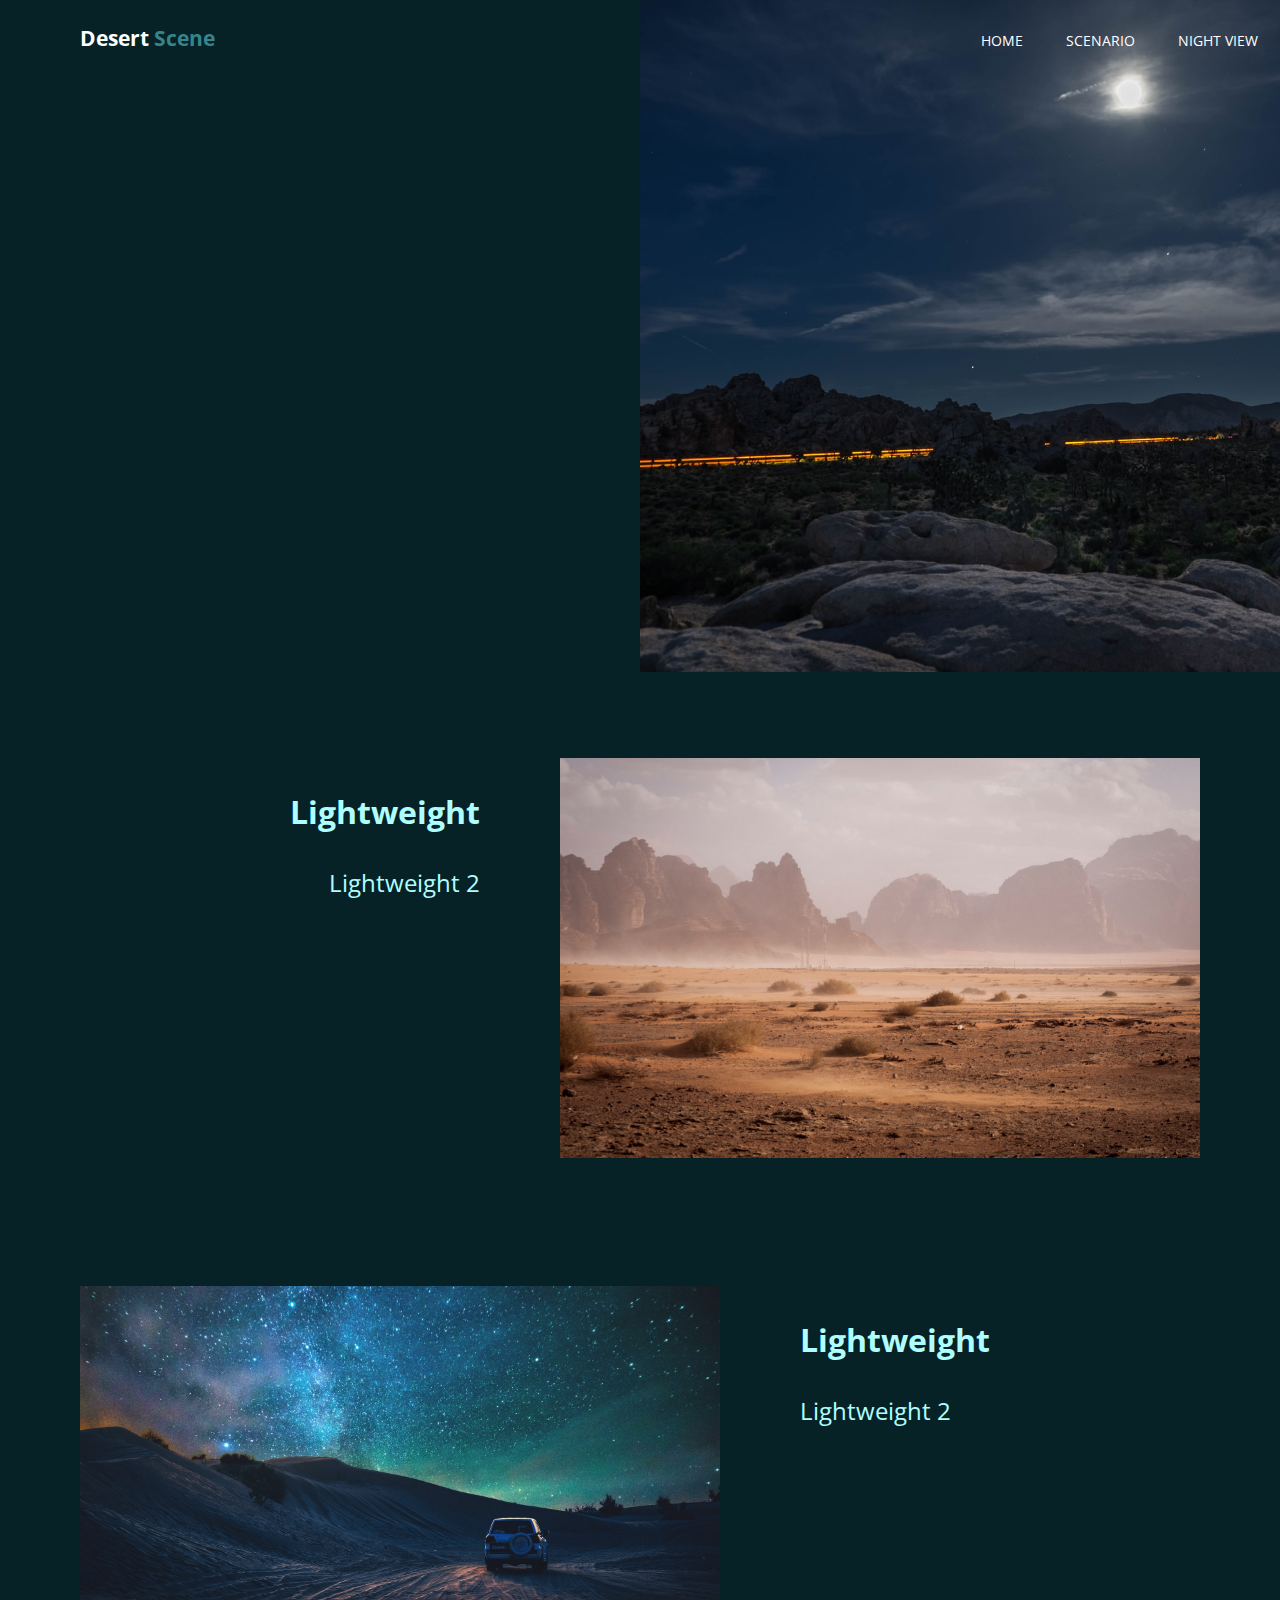
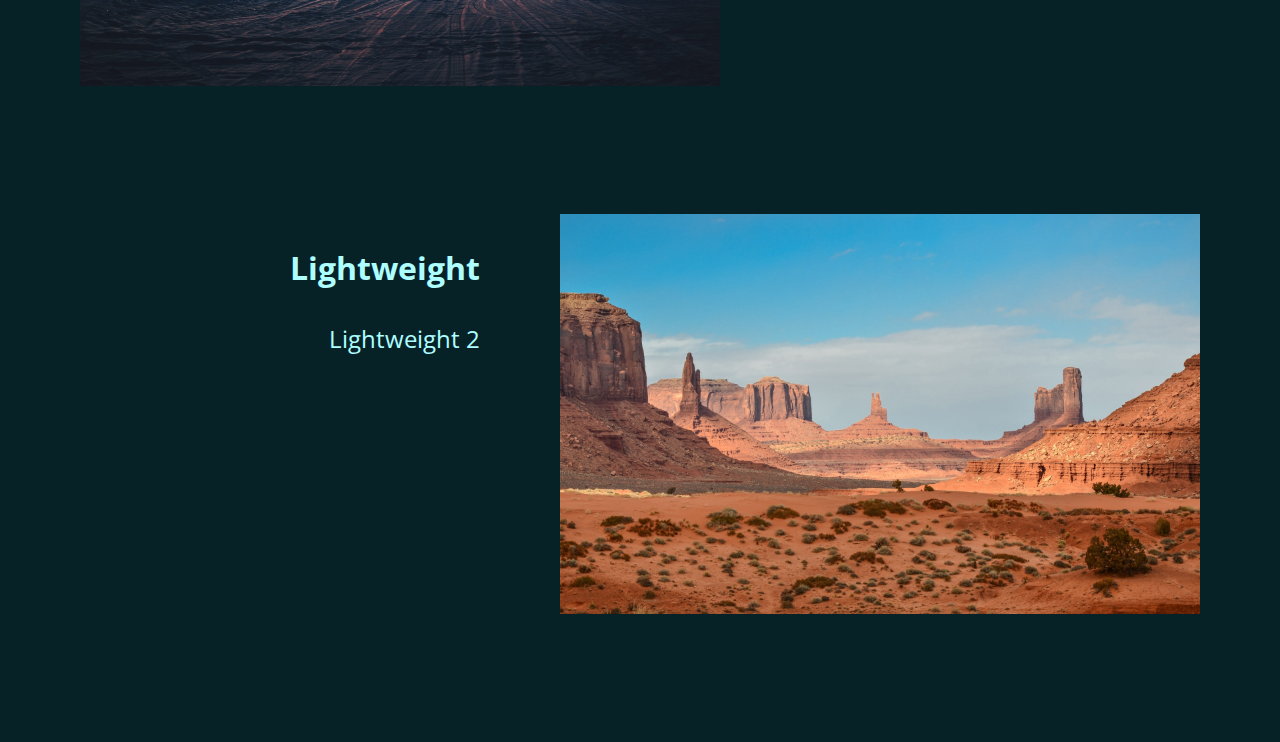
<file: HTML CSS JS Practice/index.html>
<!DOCTYPE html>
<html lang="en">

<head>
    <meta charset="UTF-8">
    <meta http-equiv="X-UA-Compatible" content="IE=edge">
    <meta name="viewport" content="width=device-width, initial-scale=1.0">
    <title>Desert</title>
    <link rel="preconnect" href="https://fonts.googleapis.com">
    <link rel="preconnect" href="https://fonts.gstatic.com" crossorigin>
    <link href="https://fonts.googleapis.com/css2?family=Open+Sans:wght@400;700&display=swap" rel="stylesheet">
    <link rel="stylesheet" href="CSS/main.css">
</head>

<body>
    <div class="hero-image"></div>
    <div class="wrapper">
        <header>
            <a href="#" class="logo">Desert <span>Scene</span></a>

            <nav>
                <svg class="close" viewBox="0 0 33 33" fill="none" xmlns="http://www.w3.org/2000/svg">
                    <path
                        d="M16.5 0.25C13.2861 0.25 10.1443 1.20305 7.47199 2.98862C4.79969 4.77419 2.71689 7.31209 1.48697 10.2814C0.257041 13.2507 -0.0647633 16.518 0.562247 19.6702C1.18926 22.8224 2.73692 25.7179 5.00952 27.9905C7.28213 30.2631 10.1776 31.8108 13.3298 32.4378C16.482 33.0648 19.7493 32.743 22.7186 31.513C25.6879 30.2831 28.2258 28.2003 30.0114 25.528C31.797 22.8557 32.75 19.7139 32.75 16.5C32.75 14.366 32.3297 12.2529 31.5131 10.2814C30.6964 8.30985 29.4994 6.51847 27.9905 5.00952C26.4815 3.50056 24.6902 2.3036 22.7186 1.48696C20.7471 0.670319 18.634 0.25 16.5 0.25ZM20.9038 18.5963C21.0561 18.7473 21.177 18.927 21.2595 19.1251C21.342 19.3231 21.3844 19.5355 21.3844 19.75C21.3844 19.9645 21.342 20.1769 21.2595 20.3749C21.177 20.573 21.0561 20.7527 20.9038 20.9038C20.7527 21.0561 20.573 21.177 20.3749 21.2594C20.1769 21.3419 19.9645 21.3844 19.75 21.3844C19.5355 21.3844 19.3231 21.3419 19.1251 21.2594C18.927 21.177 18.7473 21.0561 18.5963 20.9038L16.5 18.7913L14.4038 20.9038C14.2527 21.0561 14.073 21.177 13.8749 21.2594C13.6769 21.3419 13.4645 21.3844 13.25 21.3844C13.0355 21.3844 12.8231 21.3419 12.6251 21.2594C12.427 21.177 12.2473 21.0561 12.0963 20.9038C11.9439 20.7527 11.8231 20.573 11.7406 20.3749C11.6581 20.1769 11.6156 19.9645 11.6156 19.75C11.6156 19.5355 11.6581 19.3231 11.7406 19.1251C11.8231 18.927 11.9439 18.7473 12.0963 18.5963L14.2088 16.5L12.0963 14.4038C11.7903 14.0978 11.6184 13.6827 11.6184 13.25C11.6184 12.8173 11.7903 12.4022 12.0963 12.0963C12.4023 11.7903 12.8173 11.6184 13.25 11.6184C13.6827 11.6184 14.0978 11.7903 14.4038 12.0963L16.5 14.2088L18.5963 12.0963C18.9023 11.7903 19.3173 11.6184 19.75 11.6184C20.1827 11.6184 20.5978 11.7903 20.9038 12.0963C21.2098 12.4022 21.3817 12.8173 21.3817 13.25C21.3817 13.6827 21.2098 14.0978 20.9038 14.4038L18.7913 16.5L20.9038 18.5963Z"
                        fill="black" />
                </svg>

                <ul>
                    <li><a href="#">Home</a></li>
                    <li><a href="#">Scenario</a></li>
                    <li><a href="#">Night View</a></li>
                </ul>

            </nav>

            <svg class="menu" viewBox="0 0 48 32" fill="none" xmlns="http://www.w3.org/2000/svg">
                <path d="M24 32H0V26.6667H24V32ZM48 18.6667H0V13.3333H48V18.6667ZM48 5.33333H24V0H48V5.33333Z"
                    fill="white" />
            </svg>
        </header>

        <section class="hero">
            <h1>Enjoy the breath taking views</h1>
            <p class="subhead">The amazing,
                eye pleasing views of deserts that you surely amaze you.
            </p>

            <svg class="down-arrow" viewBox="0 0 16 132" fill="none" xmlns="http://www.w3.org/2000/svg">
                <path
                    d="M7.29289 131.707C7.68341 132.098 8.31658 132.098 8.7071 131.707L15.0711 125.343C15.4616 124.953 15.4616 124.319 15.0711 123.929C14.6805 123.538 14.0474 123.538 13.6568 123.929L7.99999 129.586L2.34314 123.929C1.95262 123.538 1.31945 123.538 0.928927 123.929C0.538402 124.319 0.538402 124.953 0.928927 125.343L7.29289 131.707ZM7 -4.37114e-08L6.99999 131L8.99999 131L9 4.37114e-08L7 -4.37114e-08Z"
                    fill="black" />
            </svg>
        </section>

        <section class="more-info">
            <div class="feature">
                <div class="content">
                    <p class="title">Lightweight</p>
                    <p class="desc">Lightweight 2</p>
                </div>
                <img src="Images/desert3.jpg" alt="">
            </div>

            <div class="feature flip">
                <div class="content">
                    <p class="title">Lightweight</p>
                    <p class="desc">Lightweight 2</p>
                </div>
                <img src="Images/desert2.jpg" alt="">
            </div>

            <div class="feature">
                <div class="content">
                    <p class="title">Lightweight</p>
                    <p class="desc">Lightweight 2</p>
                </div>
                <img src="Images/desert4.jpg" alt="">
            </div>
        </section>
    </div>

    <script>
        const menu = document.querySelector('.menu')
        const close = document.querySelector('.close')
        const nav = document.querySelector('nav')

        menu.addEventListener('click', () =>{
            nav.classList.add('open-nav')
        })

        close.addEventListener('click', () =>{
            nav.classList.remove('open-nav')
        })
    </script>

</body>

</html>
</file>
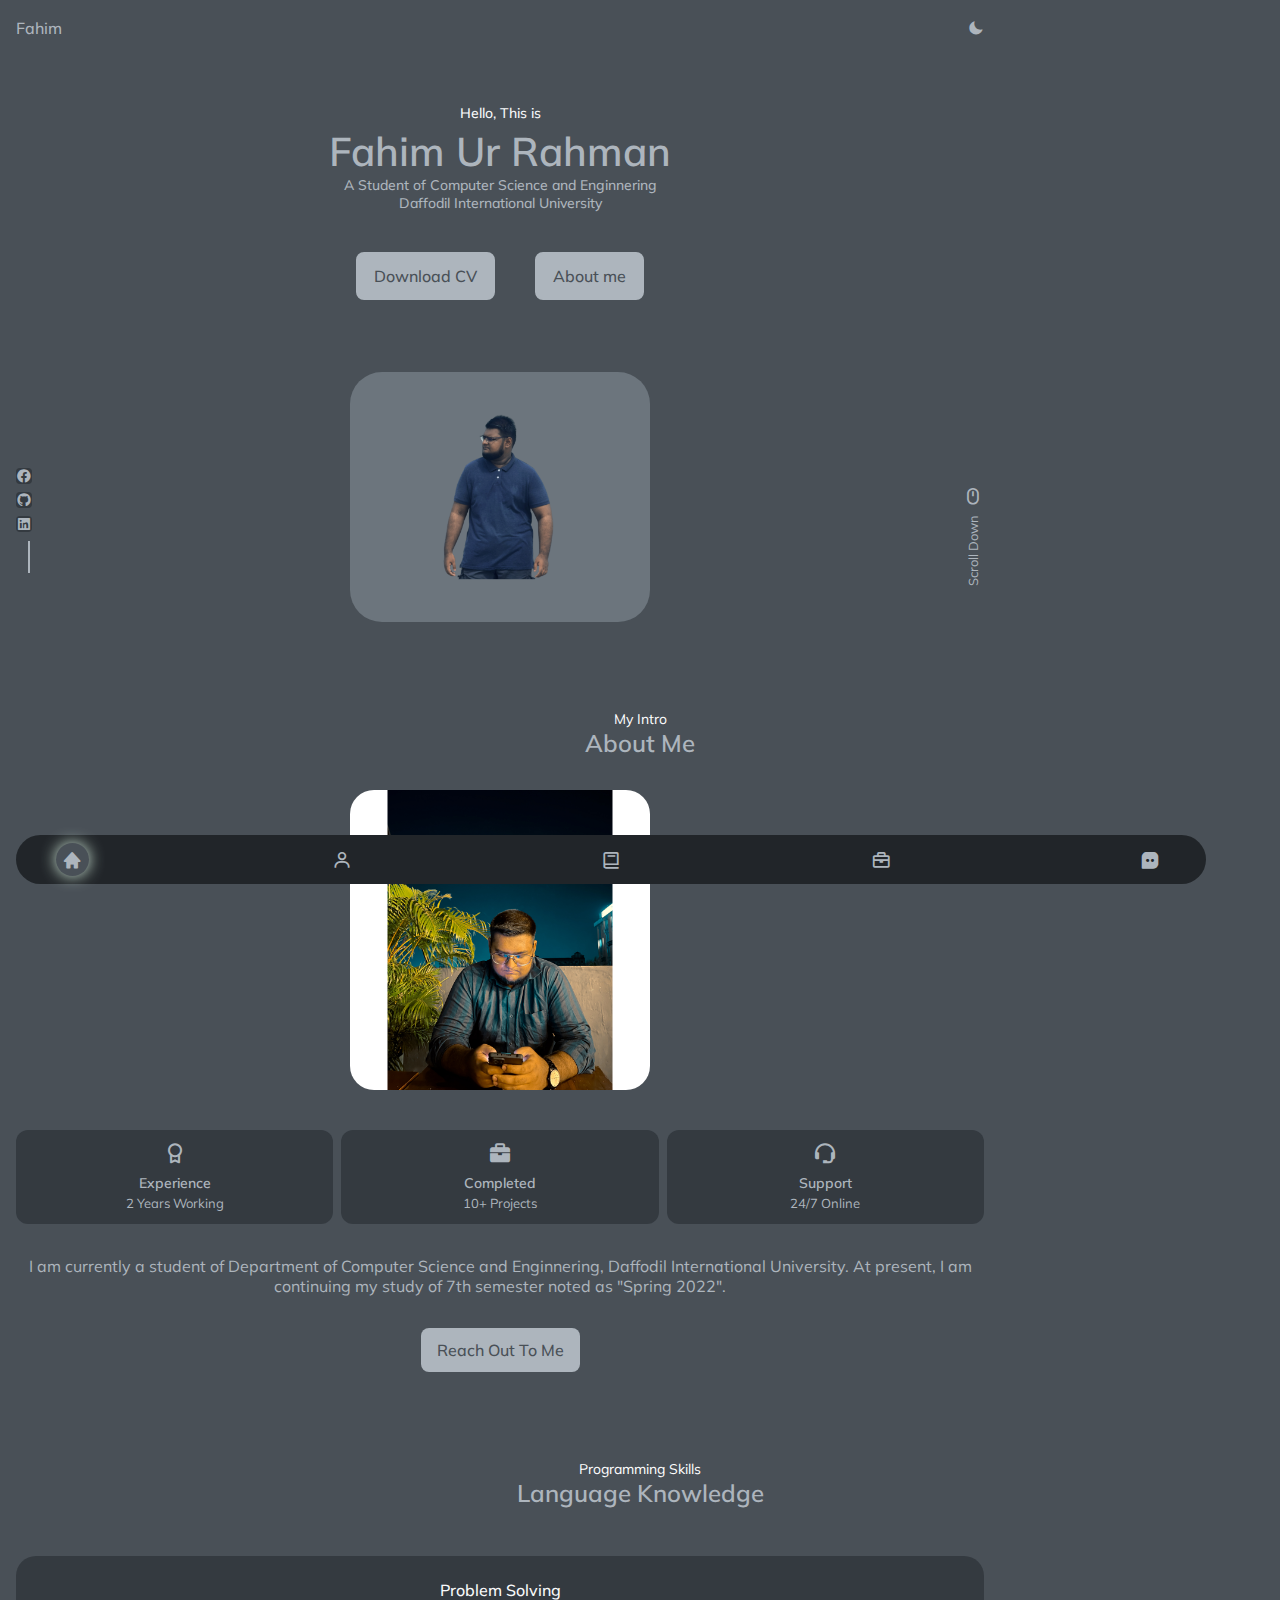
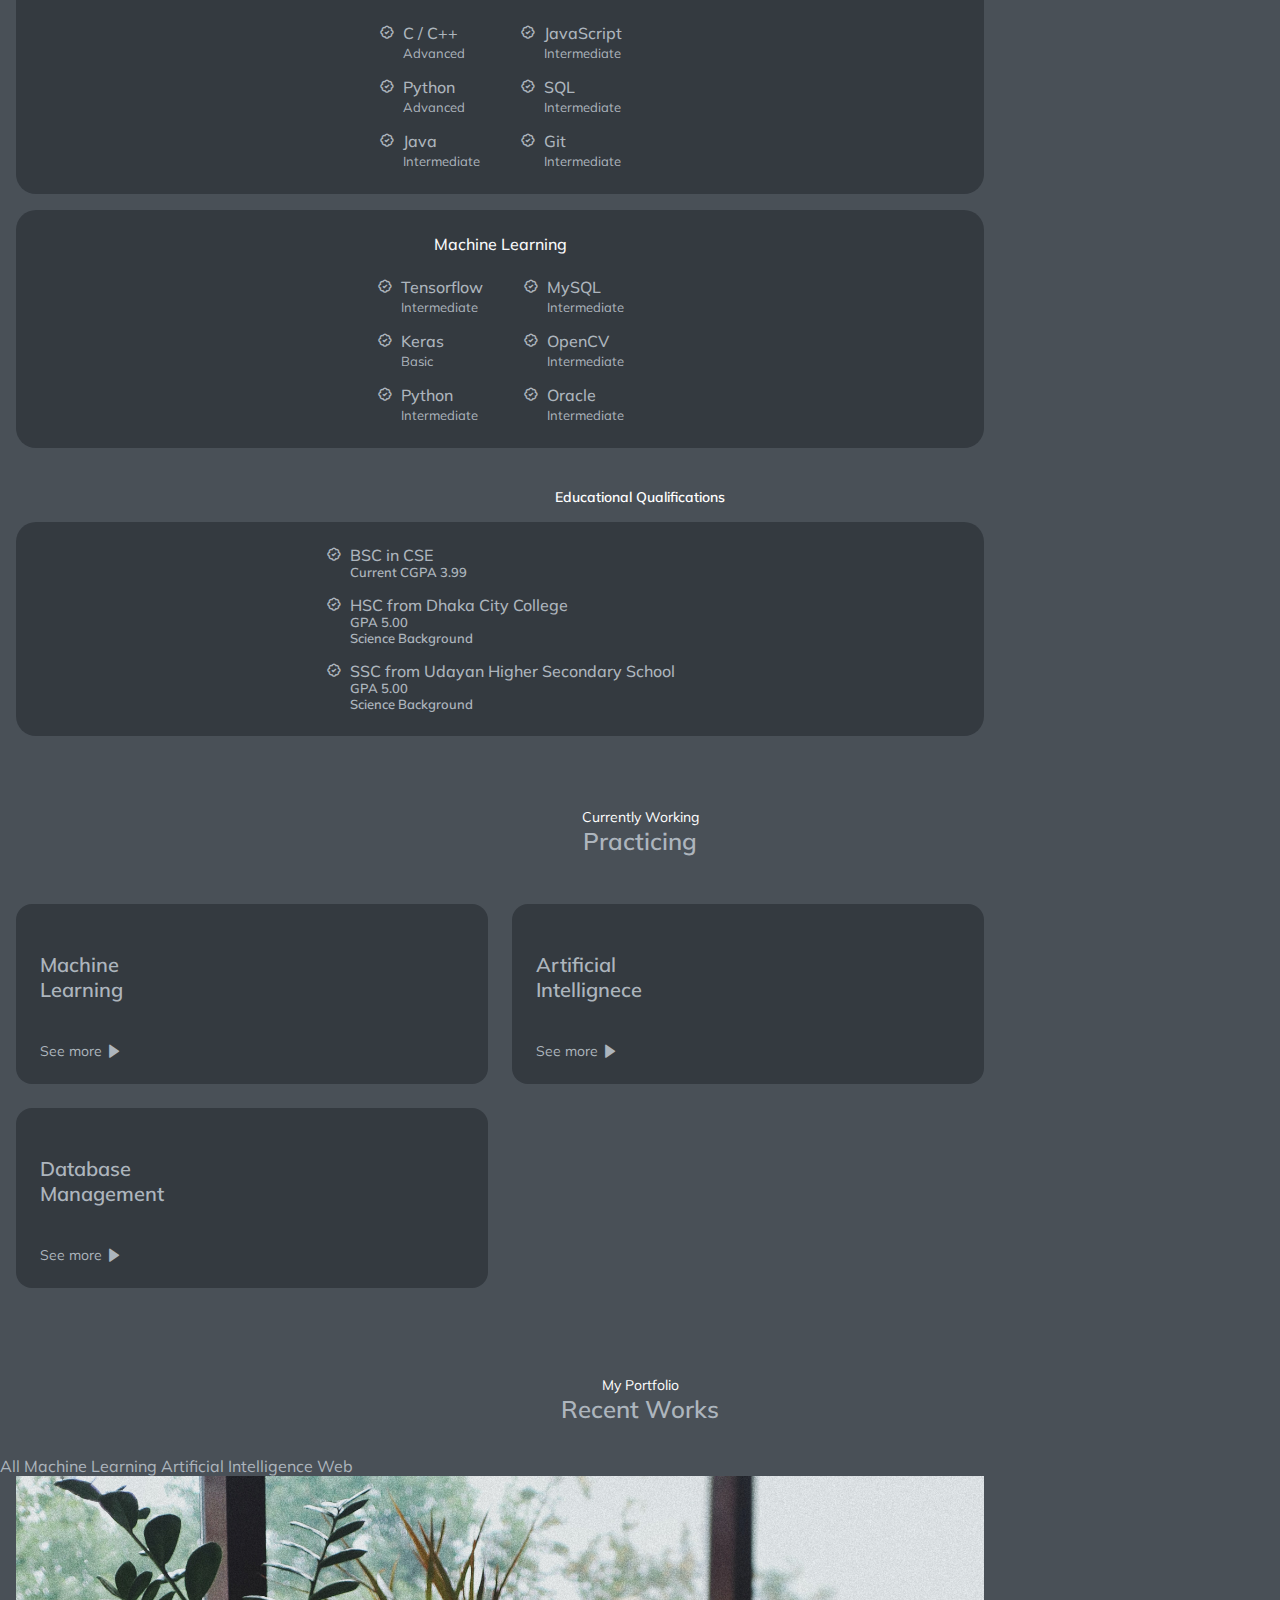
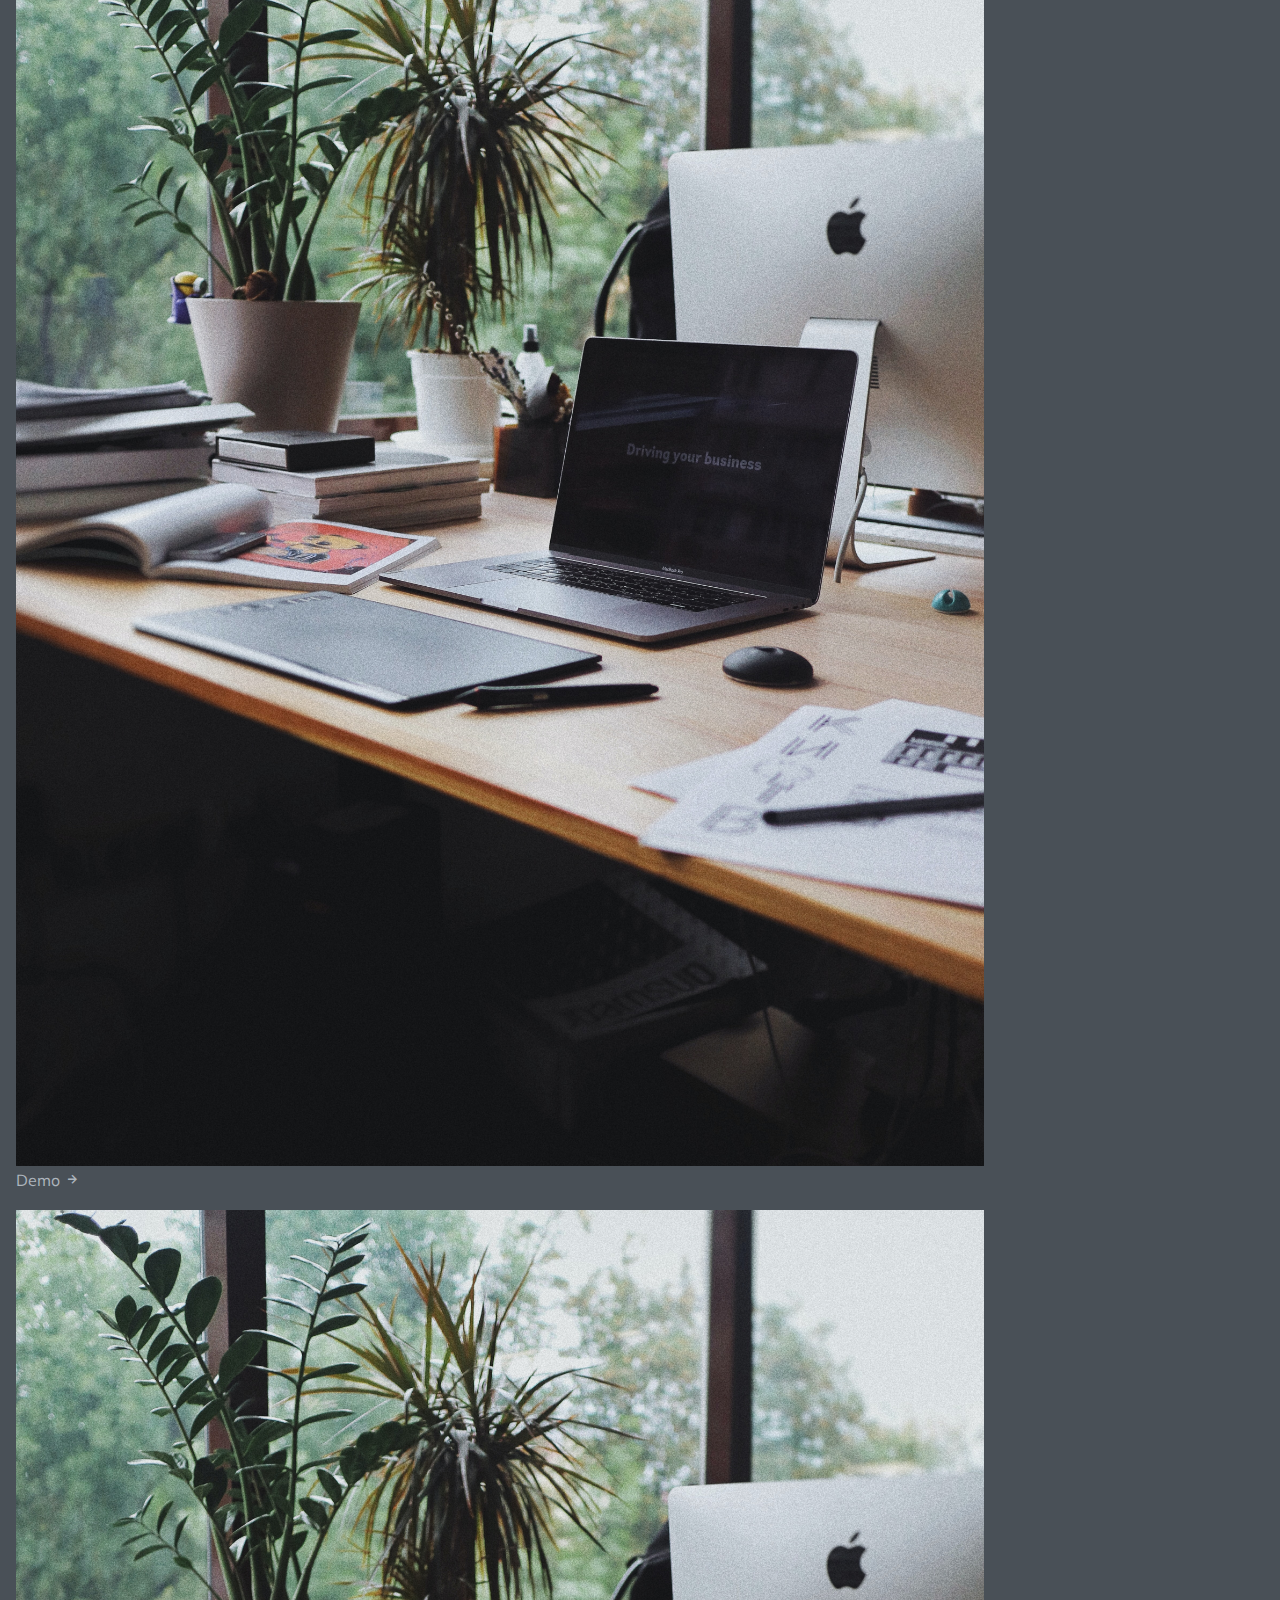
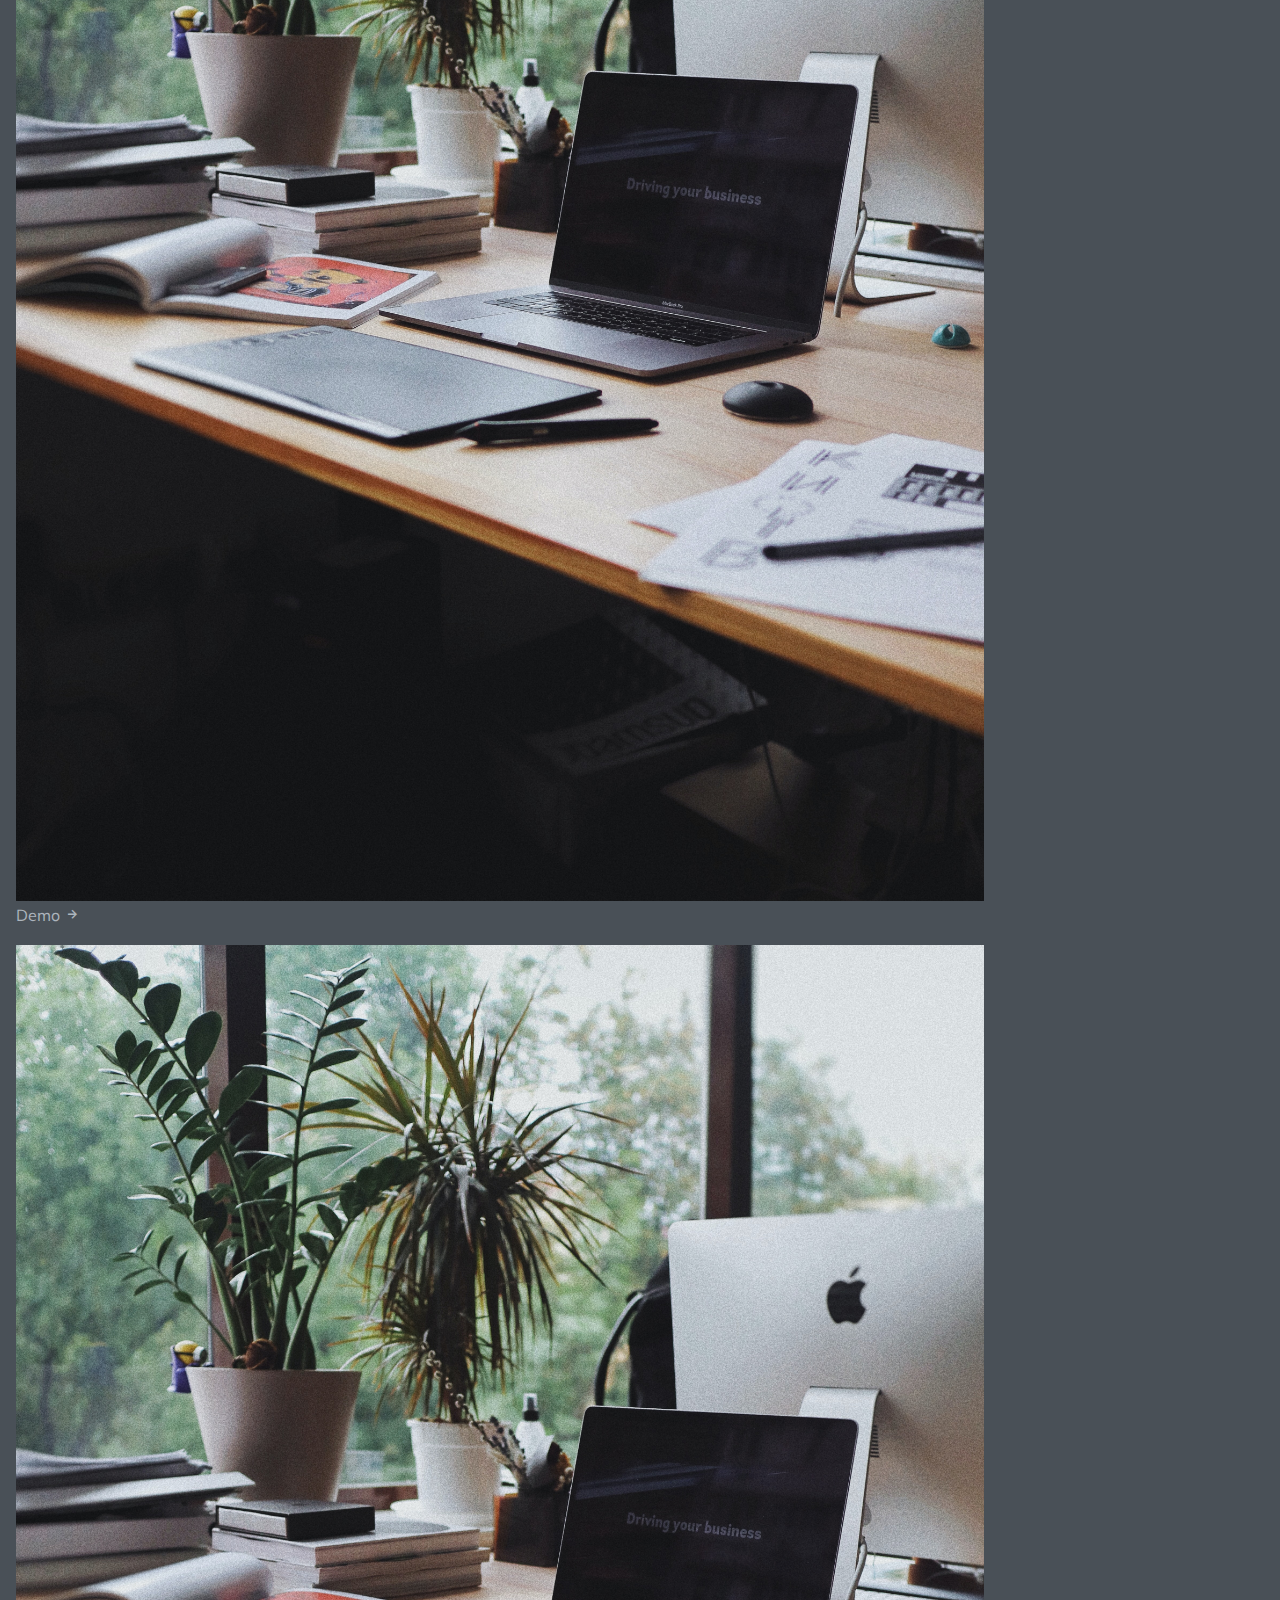
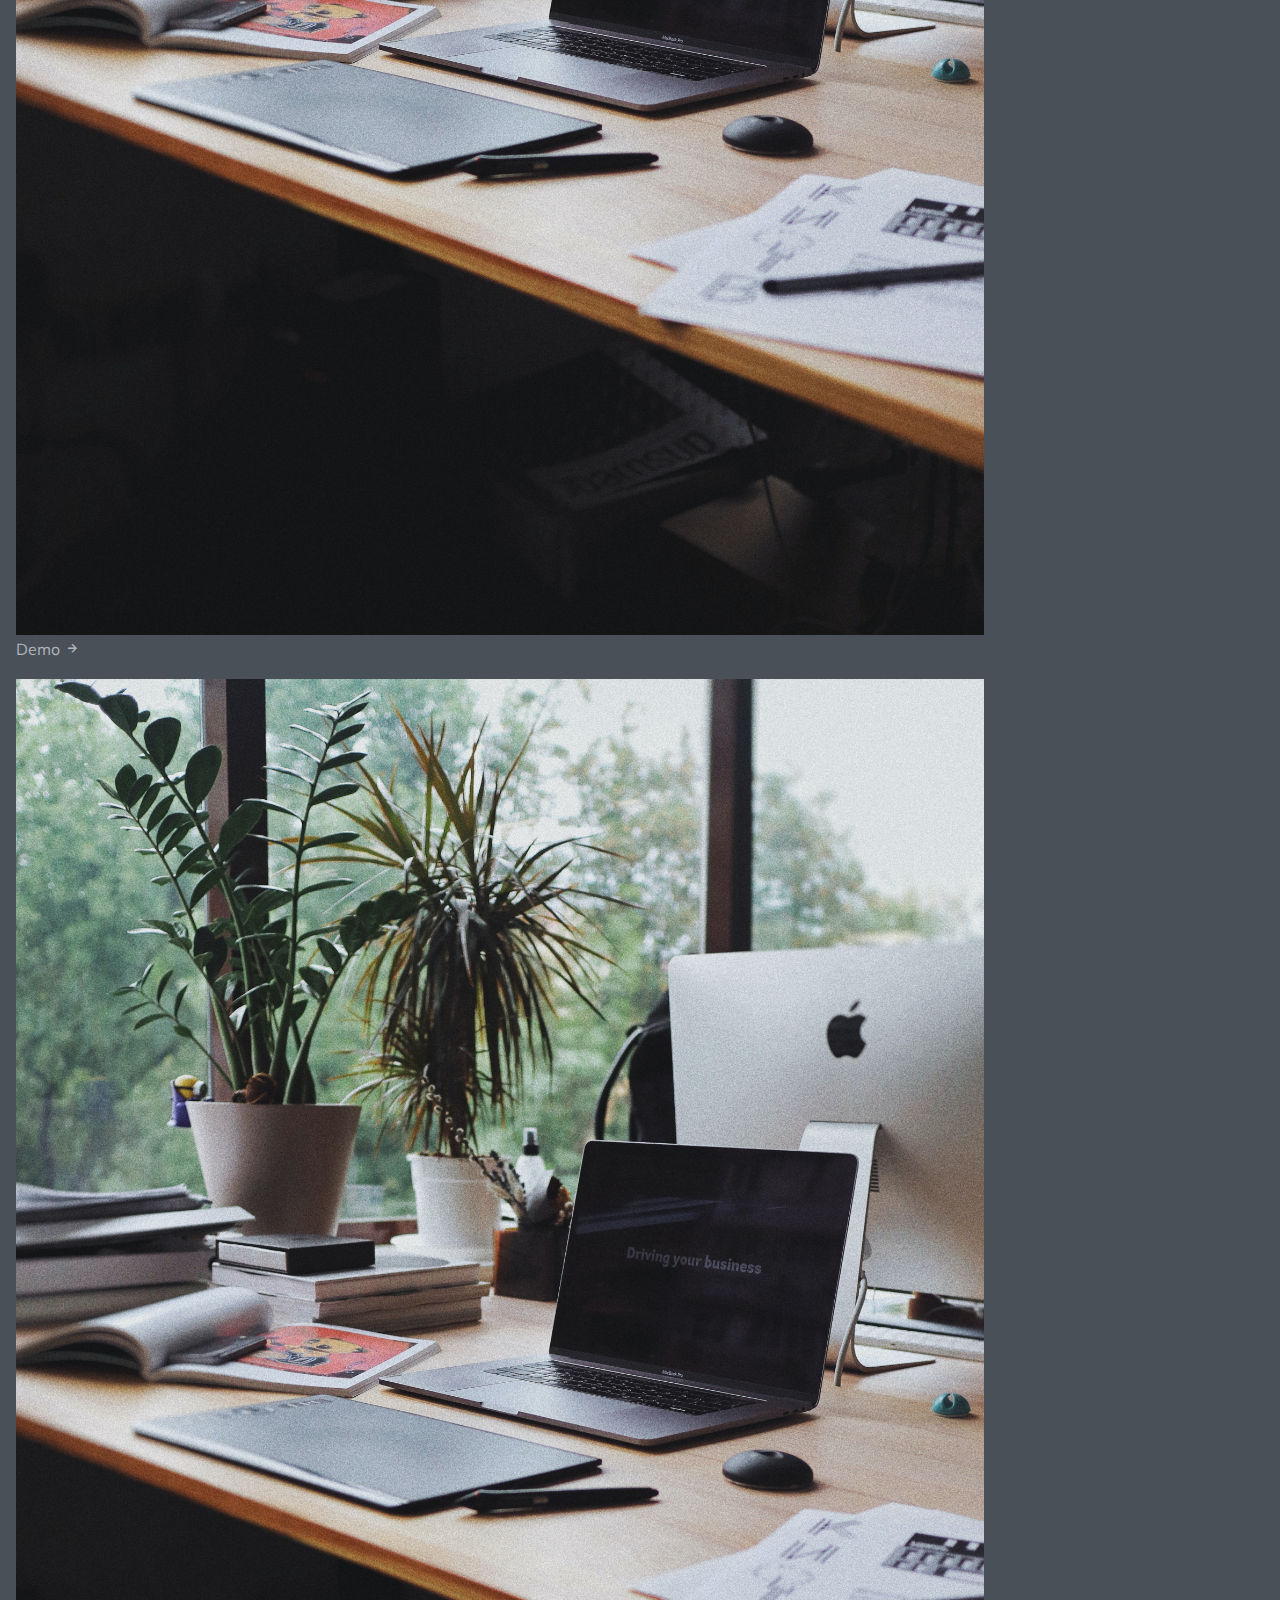
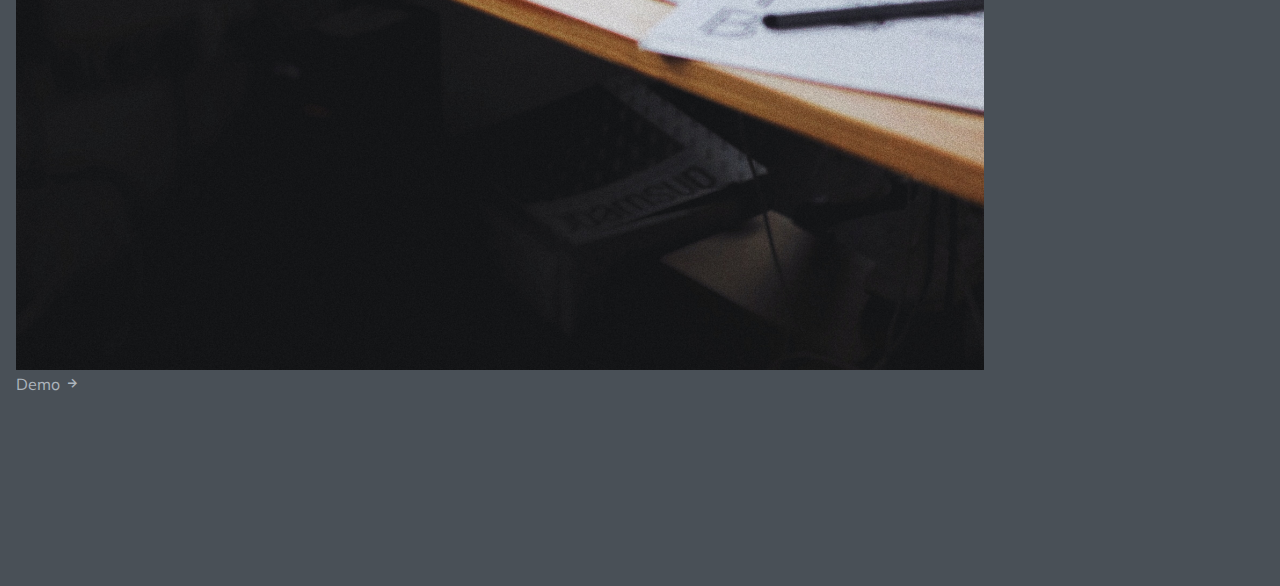
<file: Portfolio Practice/index.html>
<!DOCTYPE html>
<html lang="en">

<head>
    <meta charset="UTF-8">
    <meta http-equiv="X-UA-Compatible" content="IE=edge">
    <meta name="viewport" content="width=device-width, initial-scale=1.0">

    <!--Website Icon-->
    <link rel="shortcut icon" href="Images/shortcutIcon.png">

    <!--Boxicon Import-->
    <link href='https://unpkg.com/boxicons@2.1.1/css/boxicons.min.css' rel='stylesheet'>


    <title>Portfolio Of Fahim Ur Rahman</title>
    <link rel="shortcut icon" href="" type="Images/">
    <link rel="stylesheet" href="CSS/style.css">

</head>

<body>
    <!--Header-->
    <header class="header" id="header">
        <nav class="nav container">
            <a href="" class="nav_logo">Fahim</a>

            <div class="nav_menu">
                <ul class="nav_list">
                    <li class="nav_item">
                        <a href="#home" class="nav_link active-link">
                            <i class='bx bxs-home'></i>
                        </a>
                    </li>

                    <li class="nav_item">
                        <a href="#about" class="nav_link">
                            <i class='bx bx-user'></i>
                        </a>
                    </li>

                    <li class="nav_item">
                        <a href="#skills" class="nav_link">
                            <i class='bx bx-book'></i>
                        </a>
                    </li>

                    <li class="nav_item">
                        <a href="#work" class="nav_link">
                            <i class='bx bx-briefcase'></i>
                        </a>
                    </li>

                    <li class="nav_item">
                        <a href="#contact" class="nav_link">
                            <i class='bx bxs-message-square-dots'></i>
                        </a>
                    </li>
                </ul>
            </div>

            <!--Theme Change Button-->
            <i class='bx bxs-moon change-theme' id="theme-button"></i>
        </nav>
    </header>

    <!--Main-->
    <main class="main">
        <!-- Home-->
        <section class="home section" id="home">
            <div class="home_container container grid">
                <div class="home_data">
                    <span class="home_greeting">Hello, This is</span>
                    <h1 class="home_name">Fahim Ur Rahman</h1>
                    <h3 class="home_education">A Student of Computer Science and Enginnering <br>Daffodil International
                        University</h3>

                    <div class="home_button">
                        <a download="" href="PDF/CV-Fahim Ur Rahman.pdf" class="button button--ghost">
                            Download CV
                        </a>

                        <a href="#about" class="button button--ghost">About me</a>
                    </div>
                </div>

                <div class="home_handle">
                    <img src="Images/Fahim.png" alt="" class="home_img">
                </div>

                <div class="home_social">
                    <a href="https://www.facebook.com/FahimUrRahman66" class="home_social-link">
                        <i class='bx bxl-facebook-circle'></i>
                    </a>

                    <a href="https://github.com/MrFahim66" class="home_social-link">
                        <i class='bx bxl-github'></i>
                    </a>

                    <a href="https://www.linkedin.com/" class="home_social-link">
                        <i class='bx bxl-linkedin-square'></i>
                    </a>

                </div>

                <a href="#about" class="home_scroll">
                    <i class='bx bx-mouse home_scroll-icon'></i>
                    <span class="home_scroll-name">Scroll Down</span>
                </a>
            </div>
        </section>

        <!-- About-->
        <section class="about section" id="about">
            <span class="section_subtitle">My Intro</span>
            <h2 class="section_title">About Me</h2>

            <div class="about_container container grid">
                <img src="Images/Fahim_about.jpg" alt="" class="about_img">

                <div class="about_data">
                    <div class="about_info">
                        <div class="about_box">
                            <i class='bx bx-award about_icon'></i>
                            <h3 class="about_title">Experience</h3>
                            <span class="about_subtitle">2 Years Working</span>
                        </div>

                        <div class="about_box">
                            <i class='bx bxs-briefcase about_icon'></i>
                            <h3 class="about_title">Completed</h3>
                            <span class="about_subtitle">10+ Projects</span>
                        </div>

                        <div class="about_box">
                            <i class='bx bx-support about_icon'></i>
                            <h3 class="about_title">Support</h3>
                            <span class="about_subtitle">24/7 Online</span>
                        </div>
                    </div>

                    <p class="about_description">
                        I am currently a student of Department of Computer Science and Enginnering, Daffodil
                        International
                        University. At present, I am continuing my study of 7th semester noted as "Spring 2022".
                    </p>

                    <a href="#contact" class="button">Reach Out To Me</a>
                </div>
            </div>
        </section>

        <!-- Skills-->
        <section class="skills section" id="skills">
            <span class="section_subtitle">Programming Skills</span>
            <h2 class="section_title">Language Knowledge</h2>

            <div class="skills_container container grid">
                <div class="skills_content">
                    <h3 class="skills_title">Problem Solving</h3>

                    <div class="skills_box">
                        <div class="skills_group">
                            <div class="skills_data">
                                <i class='bx bx-badge-check'></i>

                                <div>
                                    <h3 class="skills_name">C / C++</h3>
                                    <span class="skills_level">Advanced</span>
                                </div>
                            </div>

                            <div class="skills_data">
                                <i class='bx bx-badge-check'></i>

                                <div>
                                    <h3 class="skills_name">Python</h3>
                                    <span class="skills_level">Advanced</span>
                                </div>
                            </div>

                            <div class="skills_data">
                                <i class='bx bx-badge-check'></i>

                                <div>
                                    <h3 class="skills_name">Java</h3>
                                    <span class="skills_level">Intermediate</span>
                                </div>
                            </div>
                        </div>

                        <div class="skills_group">
                            <div class="skills_data">
                                <i class='bx bx-badge-check'></i>

                                <div>
                                    <h3 class="skills_name">JavaScript</h3>
                                    <span class="skills_level">Intermediate</span>
                                </div>
                            </div>

                            <div class="skills_data">
                                <i class='bx bx-badge-check'></i>

                                <div>
                                    <h3 class="skills_name">SQL</h3>
                                    <span class="skills_level">Intermediate</span>
                                </div>
                            </div>

                            <div class="skills_data">
                                <i class='bx bx-badge-check'></i>

                                <div>
                                    <h3 class="skills_name">Git</h3>
                                    <span class="skills_level">Intermediate</span>
                                </div>
                            </div>
                        </div>
                    </div>
                </div>

            </div>

            <div class="skills_container container grid">
                <div class="skills_content">
                    <h3 class="skills_title">Machine Learning</h3>

                    <div class="skills_box">
                        <div class="skills_group">
                            <div class="skills_data">
                                <i class='bx bx-badge-check'></i>

                                <div>
                                    <h3 class="skills_name">Tensorflow</h3>
                                    <span class="skills_level">Intermediate</span>
                                </div>
                            </div>

                            <div class="skills_data">
                                <i class='bx bx-badge-check'></i>

                                <div>
                                    <h3 class="skills_name">Keras</h3>
                                    <span class="skills_level">Basic</span>
                                </div>
                            </div>

                            <div class="skills_data">
                                <i class='bx bx-badge-check'></i>

                                <div>
                                    <h3 class="skills_name">Python</h3>
                                    <span class="skills_level">Intermediate</span>
                                </div>
                            </div>
                        </div>

                        <div class="skills_group">
                            <div class="skills_data">
                                <i class='bx bx-badge-check'></i>

                                <div>
                                    <h3 class="skills_name">MySQL</h3>
                                    <span class="skills_level">Intermediate</span>
                                </div>
                            </div>

                            <div class="skills_data">
                                <i class='bx bx-badge-check'></i>

                                <div>
                                    <h3 class="skills_name">OpenCV</h3>
                                    <span class="skills_level">Intermediate</span>
                                </div>
                            </div>

                            <div class="skills_data">
                                <i class='bx bx-badge-check'></i>

                                <div>
                                    <h3 class="skills_name">Oracle</h3>
                                    <span class="skills_level">Intermediate</span>
                                </div>
                            </div>
                        </div>
                    </div>
                </div>
            </div>
        </section>

        <section class="education">
            <h3 class="section_subtitle">Educational Qualifications</h3>

            <div class="skills_container container grid">
                <div class="skills_content">
                    <div class="skills_box">
                        <div class="skills_group">
                            <div class="skills_data">
                                <i class='bx bx-badge-check'></i>

                                <div>
                                    <h3 class="skills_name">BSC in CSE</h3>
                                    <h3 class="skills_level">Current CGPA 3.99</h3>
                                </div>
                            </div>

                            <div class="skills_data">
                                <i class='bx bx-badge-check'></i>

                                <div>
                                    <h3 class="skills_name">HSC from Dhaka City College</h3>
                                    <h3 class="skills_level">GPA 5.00 <br>Science Background</h3>
                                </div>
                            </div>

                            <div class="skills_data">
                                <i class='bx bx-badge-check'></i>

                                <div>
                                    <h3 class="skills_name">SSC from Udayan Higher Secondary School</h3>
                                    <h3 class="skills_level">GPA 5.00 <br>Science Background</h3>
                                </div>
                            </div>
                        </div>
                    </div>
                </div>
            </div>
        </section>


        <!-- Services-->
        <section class="services section">
            <span class="section_subtitle">Currently Working</span>
            <h2 class="section_title">Practicing</h2>

            <div class="section_container container grid">
                <div class="services_card">
                    <h3 class="services_title">Machine <br> Learning</h3>

                    <span class="services_button">
                        See more <i class='bx bxs-right-arrow services_icon'></i>
                    </span>

                    <div class="services_modal">
                        <div class="services_modal_content">
                            <i class='bx bx-x services_modal-close'></i>

                            <h3 class="services_modal-title">Model training</h3>
                            <p class="services_modal-description">Working with machine learning and data training with
                                almmost 2 years.</p>

                            <ul class="services_modal-list">
                                <li class="services_modal-item">
                                    <i class='bx bx-check-circle services_modal-icon'></i>
                                    <p class="services_modal-info">
                                        Designing the user interface.
                                    </p>
                                </li>

                                <li class="services_modal-item">
                                    <i class='bx bx-check-circle services_modal-icon'></i>
                                    <p class="services_modal-info">
                                        Training the model with train and test datasets.
                                    </p>
                                </li>

                                <li class="services_modal-item">
                                    <i class='bx bx-check-circle services_modal-icon'></i>
                                    <p class="services_modal-info">
                                        Testing accuracy for trained models.
                                    </p>
                                </li>

                                <li class="services_modal-item">
                                    <i class='bx bx-check-circle services_modal-icon'></i>
                                    <p class="services_modal-info">
                                        Applying real life test scenarios.
                                    </p>
                                </li>

                                <li class="services_modal-item">
                                    <i class='bx bx-check-circle services_modal-icon'></i>
                                    <p class="services_modal-info">
                                        Editing and upgrading models over the times.
                                    </p>
                                </li>
                            </ul>
                        </div>
                    </div>
                </div>

                <div class="services_card">
                    <h3 class="services_title">Artificial <br> Intellignece</h3>

                    <span class="services_button">
                        See more <i class='bx bxs-right-arrow services_icon'></i>
                    </span>

                    <div class="services_modal">
                        <div class="services_modal_content">
                            <i class='bx bx-x services_modal-close'></i>

                            <h3 class="services_modal-title">Model training</h3>
                            <p class="services_modal-description">Working with Artifical Intellignece with
                                almmost 2 years.</p>

                            <ul class="services_modal-list">
                                <li class="services_modal-item">
                                    <i class='bx bx-check-circle services_modal-icon'></i>
                                    <p class="services_modal-info">
                                        Designing the user interface.
                                    </p>
                                </li>

                                <li class="services_modal-item">
                                    <i class='bx bx-check-circle services_modal-icon'></i>
                                    <p class="services_modal-info">
                                        Training the model with train and test datasets.
                                    </p>
                                </li>

                                <li class="services_modal-item">
                                    <i class='bx bx-check-circle services_modal-icon'></i>
                                    <p class="services_modal-info">
                                        Testing accuracy for trained models.
                                    </p>
                                </li>

                                <li class="services_modal-item">
                                    <i class='bx bx-check-circle services_modal-icon'></i>
                                    <p class="services_modal-info">
                                        Applying real life test scenarios.
                                    </p>
                                </li>

                                <li class="services_modal-item">
                                    <i class='bx bx-check-circle services_modal-icon'></i>
                                    <p class="services_modal-info">
                                        Editing and upgrading models over the times.
                                    </p>
                                </li>
                            </ul>
                        </div>
                    </div>
                </div>

                <div class="services_card">
                    <h3 class="services_title">Database <br> Management</h3>

                    <span class="services_button">
                        See more <i class='bx bxs-right-arrow services_icon'></i>
                    </span>

                    <div class="services_modal">
                        <div class="services_modal_content">
                            <i class='bx bx-x services_modal-close'></i>

                            <h3 class="services_modal-title">Model training</h3>
                            <p class="services_modal-description">Working with Database management and SQL with
                                almmost 2 years.</p>

                            <ul class="services_modal-list">
                                <li class="services_modal-item">
                                    <i class='bx bx-check-circle services_modal-icon'></i>
                                    <p class="services_modal-info">
                                        Designing the user interface.
                                    </p>
                                </li>

                                <li class="services_modal-item">
                                    <i class='bx bx-check-circle services_modal-icon'></i>
                                    <p class="services_modal-info">
                                        Training the model with train and test datasets.
                                    </p>
                                </li>

                                <li class="services_modal-item">
                                    <i class='bx bx-check-circle services_modal-icon'></i>
                                    <p class="services_modal-info">
                                        Testing accuracy for trained models.
                                    </p>
                                </li>

                                <li class="services_modal-item">
                                    <i class='bx bx-check-circle services_modal-icon'></i>
                                    <p class="services_modal-info">
                                        Applying real life test scenarios.
                                    </p>
                                </li>

                                <li class="services_modal-item">
                                    <i class='bx bx-check-circle services_modal-icon'></i>
                                    <p class="services_modal-info">
                                        Editing and upgrading models over the times.
                                    </p>
                                </li>
                            </ul>
                        </div>
                    </div>
                </div>
            </div>
        </section>

        <!-- Work-->
        <section class="work section" id="work">
            <span class="section_subtitle">My Portfolio</span>
            <h2 class="section_title">Recent Works</h2>

            <div class="work_filters">
                <span class="work_item">All</span>
                <span class="work_item">Machine Learning</span>
                <span class="work_item">Artificial Intelligence</span>
                <span class="work_item">Web</span>
            </div>

            <div class="work_container container grid">
                <div class="work_card">
                    <img src="Images/work1.jpg" alt="" class="work-img">

                    <h3 class="work_title"></h3>
    
                    <a href="#" class="work_button">
                        Demo <i class='bx bx-right-arrow-alt work_icon'></i>
                    </a>
                </div>

                <div class="work_card">
                    <img src="Images/work1.jpg" alt="" class="work-img">

                    <h3 class="work_title"></h3>
    
                    <a href="#" class="work_button">
                        Demo <i class='bx bx-right-arrow-alt work_icon'></i>
                    </a>
                </div>

                <div class="work_card">
                    <img src="Images/work1.jpg" alt="" class="work-img">

                    <h3 class="work_title"></h3>
    
                    <a href="#" class="work_button">
                        Demo <i class='bx bx-right-arrow-alt work_icon'></i>
                    </a>
                </div>

                <div class="work_card">
                    <img src="Images/work1.jpg" alt="" class="work-img">

                    <h3 class="work_title"></h3>
    
                    <a href="#" class="work_button">
                        Demo <i class='bx bx-right-arrow-alt work_icon'></i>
                    </a>
                </div>
            </div>
        </section>

        <!-- Testimonials-->
        <section class="testimonial section">

        </section>

        <!-- Contact-->
        <section class="contact section" id="contact">
            <div class="work_card">

            </div>
        </section>
    </main>

    <!--Footer-->
    <footer class="footer">

    </footer>

    <script src="JS/main.js"></script>
</body>

</html>
</file>
<file: HTML CSS JS Practice/CSS/main.css>
body {
  margin: 1em;
  font-family: 'Open Sans';
  background-color: #072227;
}

a {
  text-decoration: none;
  font-size: 1.3rem;
}

.hero-image {
  position: absolute;
  top: 0;
  left: 0;
  background: url(../Images/desert0.jpg);
  background-size: cover;
  background-position-x: 20%;
  background-position-y: 20%;
  width: 100%;
  height: 100vh;
  z-index: -1;
  -webkit-animation: introLoad 5s forwards infinite;
          animation: introLoad 5s forwards infinite;
}

.logo {
  color: white;
  font-weight: bold;
}

.logo:hover {
  background: none;
  text-decoration: underline;
}

nav {
  position: fixed;
  right: 0;
  top: 0;
  background-color: white;
  height: 100vh;
  width: 50%;
  z-index: 2;
  text-transform: uppercase;
  -webkit-transform: translateX(100%);
          transform: translateX(100%);
  -webkit-transition: -webkit-transform .5s ease-in-out;
  transition: -webkit-transform .5s ease-in-out;
  transition: transform .5s ease-in-out;
  transition: transform .5s ease-in-out, -webkit-transform .5s ease-in-out;
}

nav ul {
  list-style-type: none;
  padding: 0;
  margin-top: 8em;
}

nav ul a {
  color: black;
  padding: .75em 2em;
  display: block;
  width: 100%;
}

nav ul a:hover {
  background-color: none;
}

nav .close {
  float: right;
  margin: 2em;
  width: 2.5em;
}

header {
  display: -webkit-box;
  display: -ms-flexbox;
  display: flex;
  -webkit-box-pack: justify;
      -ms-flex-pack: justify;
          justify-content: space-between;
}

header svg {
  width: 2.2em;
  margin-top: -.6em;
  cursor: pointer;
}

h1 {
  font-size: 3rem;
  margin-top: 2em;
  line-height: 3.3rem;
}

.subhead {
  font-size: 1.5rem;
}

section.hero {
  color: white;
  height: 90vh;
  -webkit-animation: moveDown 1s ease-in-out forwards;
          animation: moveDown 1s ease-in-out forwards;
  opacity: 0;
}

section.hero .down-arrow {
  stroke: white;
  position: absolute;
  bottom: 2em;
  width: 1em;
  margin: 3.5em;
  animation: moveArrow 1s alternate-reverse infinite;
}

section.hero .down-arrow path {
  fill: white;
}

.more-info img {
  width: 100%;
  -o-object-fit: cover;
     object-fit: cover;
  height: 11em;
}

.more-info .title {
  font-weight: bold;
  font-size: 2em;
  color: #AEFEFF;
}

.more-info .desc {
  line-height: 1.5em;
  font-size: 1.5em;
  color: #AEFEFF;
}

.open-nav {
  -webkit-transform: translateX(0%);
          transform: translateX(0%);
}

@media only screen and (min-width: 680px) {
  body {
    margin: 1.5em 5em;
    font-family: 'Open Sans';
    background-color: #072227;
  }
}

@media only screen and (min-width: 920px) {
  .menu {
    display: none;
  }
  nav {
    -webkit-transform: translateX(0);
            transform: translateX(0);
    position: unset;
    display: block;
    width: auto;
    height: auto;
    background: none;
  }
  nav svg.close {
    display: none;
  }
  nav ul {
    display: -webkit-box;
    display: -ms-flexbox;
    display: flex;
    margin: 0;
  }
  nav ul a {
    color: white;
    padding: .5em 1.5em;
    font-size: .9rem;
  }
  nav ul a:hover {
    background: none;
    text-decoration: overline;
  }
  .hero-image {
    left: unset;
    right: 0;
    width: 50%;
    height: 42em;
  }
  .logo span {
    color: #35858B;
  }
  section.hero {
    color: white;
    height: auto;
    width: 40%;
    margin-bottom: 8em;
  }
  section.hero svg.down-arrow {
    stroke: white;
    position: unset;
  }
  section.hero svg.down-arrow path {
    fill: black;
  }
  .feature {
    display: -ms-grid;
    display: grid;
    -ms-grid-columns: (auto)[2];
        grid-template-columns: repeat(2, auto);
    gap: 3em;
    margin-bottom: 8em;
  }
  .feature img {
    height: 25em;
    width: 40em;
  }
  .feature .content {
    text-align: right;
    width: 25em;
  }
  .feature.flip {
        grid-template-areas: "left right";
  }
  .feature.flip img {
    -ms-grid-row: 1;
    -ms-grid-column: 1;
    grid-area: left;
  }
  .feature.flip .content {
    text-align: left;
    width: 25em;
    -ms-grid-column-align: left;
        justify-self: left;
  }
}

@media only screen and (min-width: 1200px) {
  .wrapper {
    width: 1200px;
    margin: 0 auto;
  }
  .feature {
    gap: 0;
  }
}

@-webkit-keyframes introLoad {
  from {
    -webkit-clip-path: inset(5% 90% 15% 0%);
            clip-path: inset(5% 90% 15% 0%);
  }
  to {
    -webkit-clip-path: inset(0% 0% 15% 0%);
            clip-path: inset(0% 0% 15% 0%);
  }
}

@keyframes introLoad {
  from {
    -webkit-clip-path: inset(5% 90% 15% 0%);
            clip-path: inset(5% 90% 15% 0%);
  }
  to {
    -webkit-clip-path: inset(0% 0% 15% 0%);
            clip-path: inset(0% 0% 15% 0%);
  }
}

@-webkit-keyframes moveArrow {
  from {
    -webkit-transform: translateY(-30px);
            transform: translateY(-30px);
  }
  to {
    -webkit-transform: translateY(0px);
            transform: translateY(0px);
  }
}

@keyframes moveArrow {
  from {
    -webkit-transform: translateY(-30px);
            transform: translateY(-30px);
  }
  to {
    -webkit-transform: translateY(0px);
            transform: translateY(0px);
  }
}

@-webkit-keyframes moveDown {
  from {
    -webkit-transform: translateY(-100px);
            transform: translateY(-100px);
  }
  to {
    -webkit-transform: translateY(0px);
            transform: translateY(0px);
    opacity: 1;
  }
}

@keyframes moveDown {
  from {
    -webkit-transform: translateY(-100px);
            transform: translateY(-100px);
  }
  to {
    -webkit-transform: translateY(0px);
            transform: translateY(0px);
    opacity: 1;
  }
}
/*# sourceMappingURL=main.css.map */
</file>
<file: Portfolio Practice/CSS/style.css>
@import url('https://fonts.googleapis.com/css2?family=Comfortaa:wght@400;500;600&family=Mulish:wght@400;500;600&family=Open+Sans:wght@400;700&display=swap');

:root {
  --header-height: 3.5rem;

  --first-color: #ADB5BD;
  --first-color-alt: #212529;
  --title-color: #F8F9FA;
  --text-color: #ADB5BD;
  --text-color-light: white;
  --body-color: #495057;
  --container-color: #343A40;
  --link-color: #F8F9FA;

  --body-font: 'Mulish', sans-serif;
  --biggest-font-size: 1.75rem;
  --h1-font-size: 1.5rem;
  --h2-font-size: 1.25rem;
  --h3-font-size: 1rem;
  --normal-font-size: .940rem;
  --smaller-font-size: .625rem;

  --font-medium: 500;
  --font-semibold: 600;

  --z-tooltip: 10;
  --z-fixed: 100;
  --z-modal: 1000;
}

@media screen and (min-width: 968px) {
  :root {
    --biggest-font-size: 2.5rem;
    --h1-font-size: 2.25rem;
    --h2-font-size: 1.5rem;
    --h3-font-size: 1.25rem;
    --normal-font-size: 1rem;
    --small-font-size: .875rem;
    --smaller-font-size: .813rem;
  }
}

/* Base */
* {
  box-sizing: border-box;
  padding: 0;
  margin: 0;
}

html {
  scroll-behavior: smooth;
}

body, button, input, textarea {
  font-family: var(--body-font);
  font-size: var(--normal-font-size);
}

body {
  background-color: var(--body-color);
  color: var(--text-color);
}

h1, h2, h3 {
  color: var(--text-color);
  font-weight: var(--font-semibold);
}

ul {
  list-style: none;
}

a {
  text-decoration: none;
  color: var(--text-color);
}

button {
  cursor: pointer;
  border: none;
  outline: none;
}

img {
  max-width: 100%;
  height: auto;
}

/* Reusable CSS Classes */
.container {
  max-width: 968px;
  margin-left: 1rem;
  margin-right: 1rem;
}

.grid {
  display: grid;
  gap: 1.25rem;
}

.main {
  overflow: hidden;
}

.section{
  padding: 4.5rem 0 1rem;
}

.section_title,
.section_subtitle{
  text-align: center;
}

.section_title{
  font-size: var(--h2-font-size);
  color: var(--first-color);
  margin-bottom: 2rem;
}

.section_subtitle{
  display: block;
  font-size: var(--small-font-size);
  color: var(--text-color-light);
}

/* Header & Nav */
.header{
  position: fixed;
  top: 0;
  left: 0;
  width: 100%;
  background-color: var(--body-color);
  z-index: var(--z-fixed);
}

.nav{
  height: var(--header-height);
  display: flex;
  justify-content: space-between;
  align-items: center;
}

.nav_logo{
  color: var(--first-color);
  font-weight: var(--font-medium);
  transition: .4s;
}

.nav_logo:hover{
  color: var(--first-color-alt);
}

.nav_menu{
  position: fixed;
  bottom: 1rem;
  background-color: #212529;
  width: 93%;
  border-radius: 4rem;
  padding: .5rem 2.50rem;
  backdrop-filter: blur(10px);
}

.nav_list{
  display: flex;
  justify-content: space-between;
  align-items: center;
}

.nav_link{
  color: var(--text-color);
  font-size: 1.25em;
  padding: .4rem;
  display: flex;
  border-radius: 5rem;
}

/* Active Link */
.active-link{
  background: var(--body-color);
  box-shadow: 0 0 16px #D4ECDD;
}

/* Changing Background Header */

.scroll-header{
  box-shadow: 0 4px 4px #212529;
}

/* HOME */
.home_container{
  position: relative;
  row-gap: 4.5rem;
  padding-top: 2rem;
}

.home_data{
  text-align: center;
}

.home_greeting,
.home_education{
  font-size: var(--small-font-size);
  font-weight: var(--font-medium);
}

.home_greeting{
  display: block;
  color: var(--title-color);
  margin-bottom: .25rem;
}

.home_education{
  color: var(--text-color);
  margin-bottom: 2.5rem;
}

.home_name{
  font-size: var(--biggest-font-size);
}

.home_img{
  width: 600px;
}

.home_handle{
  justify-self: center;
  width: 300px;
  height: 250px;
  background: #6C757D;
  border-radius: 2rem 2rem 2rem 2rem;
  display: flex;
  align-items: flex-end;
  justify-content: center;
  overflow: hidden;
}

.home_button{
  display: flex;
  justify-content: center;
  align-items: center;
  gap: 2.5rem;
}

.home_social,
.home_scroll{
  position: absolute;
}

.home_social{
  bottom: 5rem;
  left: 0;
  display: grid;
  row-gap: .5rem;
}

.home_social-link{
  width: max-content;
  background-color: var(--container-color);
  color: var(--first-color);
  border-radius: .25rem;
  display: flex;
  font-size: 1rem;
  transition: .4s;
}

.home_social-link:hover{
  background-color: var(--first-color);
  color: #ffff;
}

.home_social::after{
  content: '';
  width: 32px;
  height: 2px;
  background-color: var(--first-color);
  transform: rotate(90deg) translate(16px, 3px);
}

.home_scroll{
  color: var(--first-color);
  right: -1.5rem;
  bottom: 4rem;
  display: grid;
  row-gap: 2.25rem;
  justify-items: center;
}

.home_scroll-icon{
  font-size: 1.25rem;
}

.home_scroll-name{
  font-size: var(--smaller-font-size);
  transform: rotate(-90deg);
}

/* BUTTONS */
.button{
  display: inline-block;
  background-color: var(--first-color);
  color: var(--body-color);
  padding: .75rem 1rem;
  border-radius: .5rem;
  font-weight: var(--font-medium);
  transition: .4s;
}

.button:hover{
  background-color: var(--first-color-alt);
  color: var(--body-color);
}

.button--ghost{
  border: 2px solid var(--first-color);
  columns: var(--first-color);
}

/* ABOUT */

.about_container{
  row-gap: 2.5rem;
}

.about_img{
  width: 300px;
  border-radius: 1.5rem;
  justify-self: center;
}

.about_data{
  text-align: center;
}

.about_info{
  display: grid;
  grid-template-columns: repeat(3, 1fr);
  gap: .5rem;
  margin-bottom: 2rem;
}

.about_box{
  background-color: var(--container-color);
  border-radius: .75rem;
  padding: .75rem .5rem;
}

.about_icon{
  font-size: 1.5rem;
  color: var(--first-color);
  margin-bottom: .5rem;
}

.about_title{
  font-size: var(--small-font-size);
}

.about_subtitle{
  font-size: var(--smaller-font-size);
}

.about_description{
  margin-bottom: 2rem;
}

/* SKILLS */

.skills_container{
  row-gap: 2rem;
  padding-top: 1rem;
}

.skills_content{
  background-color: var(--container-color);
  padding: 1.5rem;
  border-radius: 1.25rem;
}

.skills_title{
  font-size: var(--normal-font-size);
  font-weight: var(--font-medium);
  color: var(--title-color);
  text-align: center;
  margin-bottom: 1.5rem;
}

.skills_box{
  display: flex;
  justify-content: center;
  column-gap: 2.5rem;
}

.skills_group{
  display: grid;
  align-content: flex-start;
  row-gap: 1rem;
}

.skills_data{
  display: flex;
  column-gap: .5rem;
}

.skills .bx-badge-check{
  font-size: 1rem;
  color: var(--first-color);
}

.skills_name{
  font-size: var(--normal-font-size);
  font-weight: var(--font-medium);
  line-height: 18px;
}

.skills_level{
  font-size: var(--smaller-font-size);
}

.education{
  padding-top: 1.5rem;
}

/* SERVICES */

.section_container{
  grid-template-columns: repeat(2, 1fr);
  gap: 1.5rem;
  padding-top: 1rem;
}

.services_card{
  background-color: var(--container-color);
  padding: 3rem 1.5rem 1.5rem;
  border-radius: 1rem;
}

.services_title{
  font-size: var(--h3-font-size);
  margin-bottom: 2.5rem;
}

.services_button{
  color: var(--first-color);
  font-size: var(--small-font-size);
  display: flex;
  align-items: center;
  column-gap: .25rem;
  cursor: pointer;
}

.services_button:hover .services_icon{
  transform: translateX(.50rem);
}

.services_icon{
  font-size: 1rem;
  transition: .4s;
}


/* SERVICES  MODEL*/

.services_modal{
  position: fixed;
  inset: 0;
  background-color: var(--first-color-alt);
  padding: 2rem 1rem;
  display: grid;
  place-items: center;
  visibility : hidden; 
  opacity : 0;
  transition: .4s;
  z-index: var(--z-modal);
}

.services_modal_content{
  position: relative;
  background-color: var(--container-color);
  padding: 4.5rem 1.5rem 2.5rem;
  border-radius: 1.5rem;
}

.services_modal-title,
.services_modal-description{
  text-align: center;
}

.services_modal-title{
  font-size: var(--h3-font-size);
  color: var(--first-color);
  margin-bottom: 1rem;
}

.services_modal-description{
  font-size: var(--small-font-size);
  margin-bottom: 2rem;
}

.services_modal-list{
  display: grid;
  row-gap: .75rem;
}

.services_modal-item{
  display: flex;
  align-items: flex-start;
  column-gap: .5rem;
}

.services_modal-icon{
  font-size: 1.5rem;
  color: var(--first-color);
}

.services_modal-info{
  font-size: var(--small-font-size);
}

.services_modal-close{
  position: absolute;
  top: 1.5rem;
  right: 1.5rem;
  font-size: 1.5rem;
  color: var(--first-color);
  cursor: pointer;
}


/* ACTIVE MODEL */

.active-modal{
  opacity: 1;
  visibility: visible;
}
</file>
